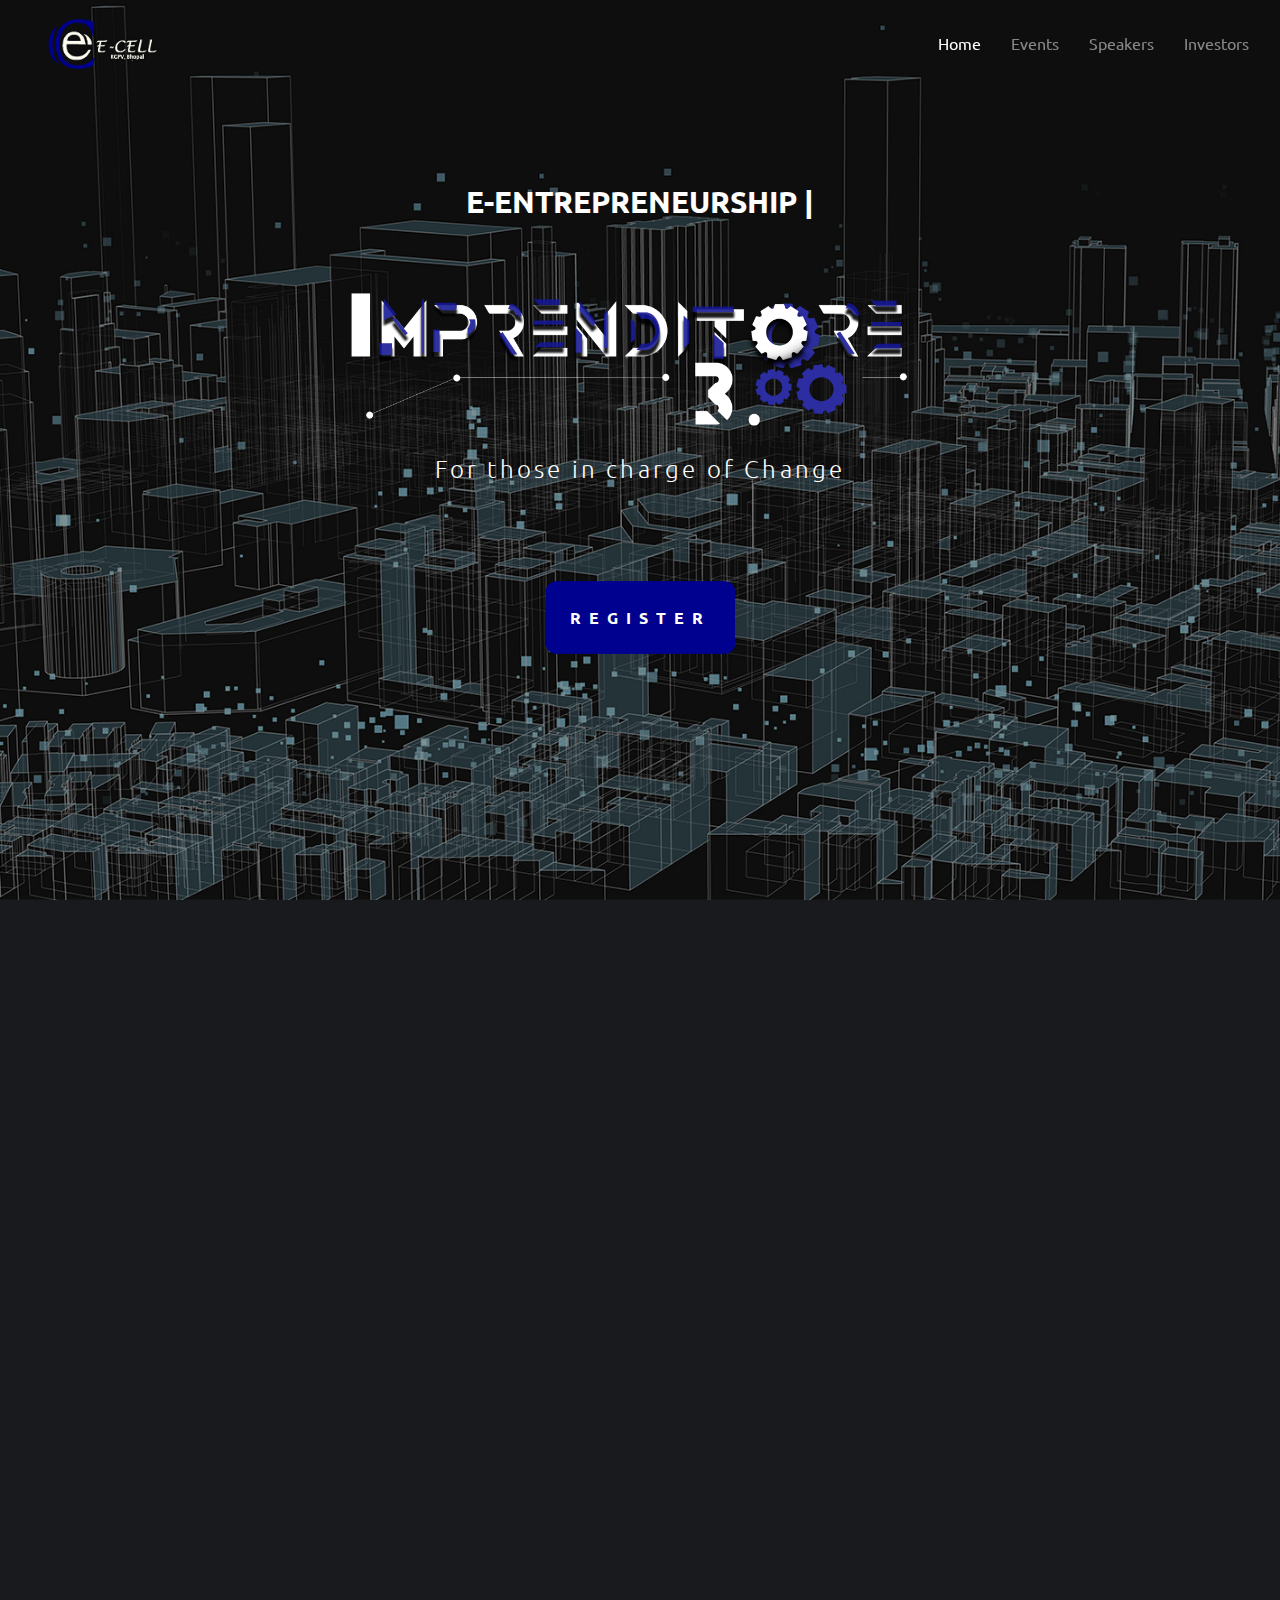
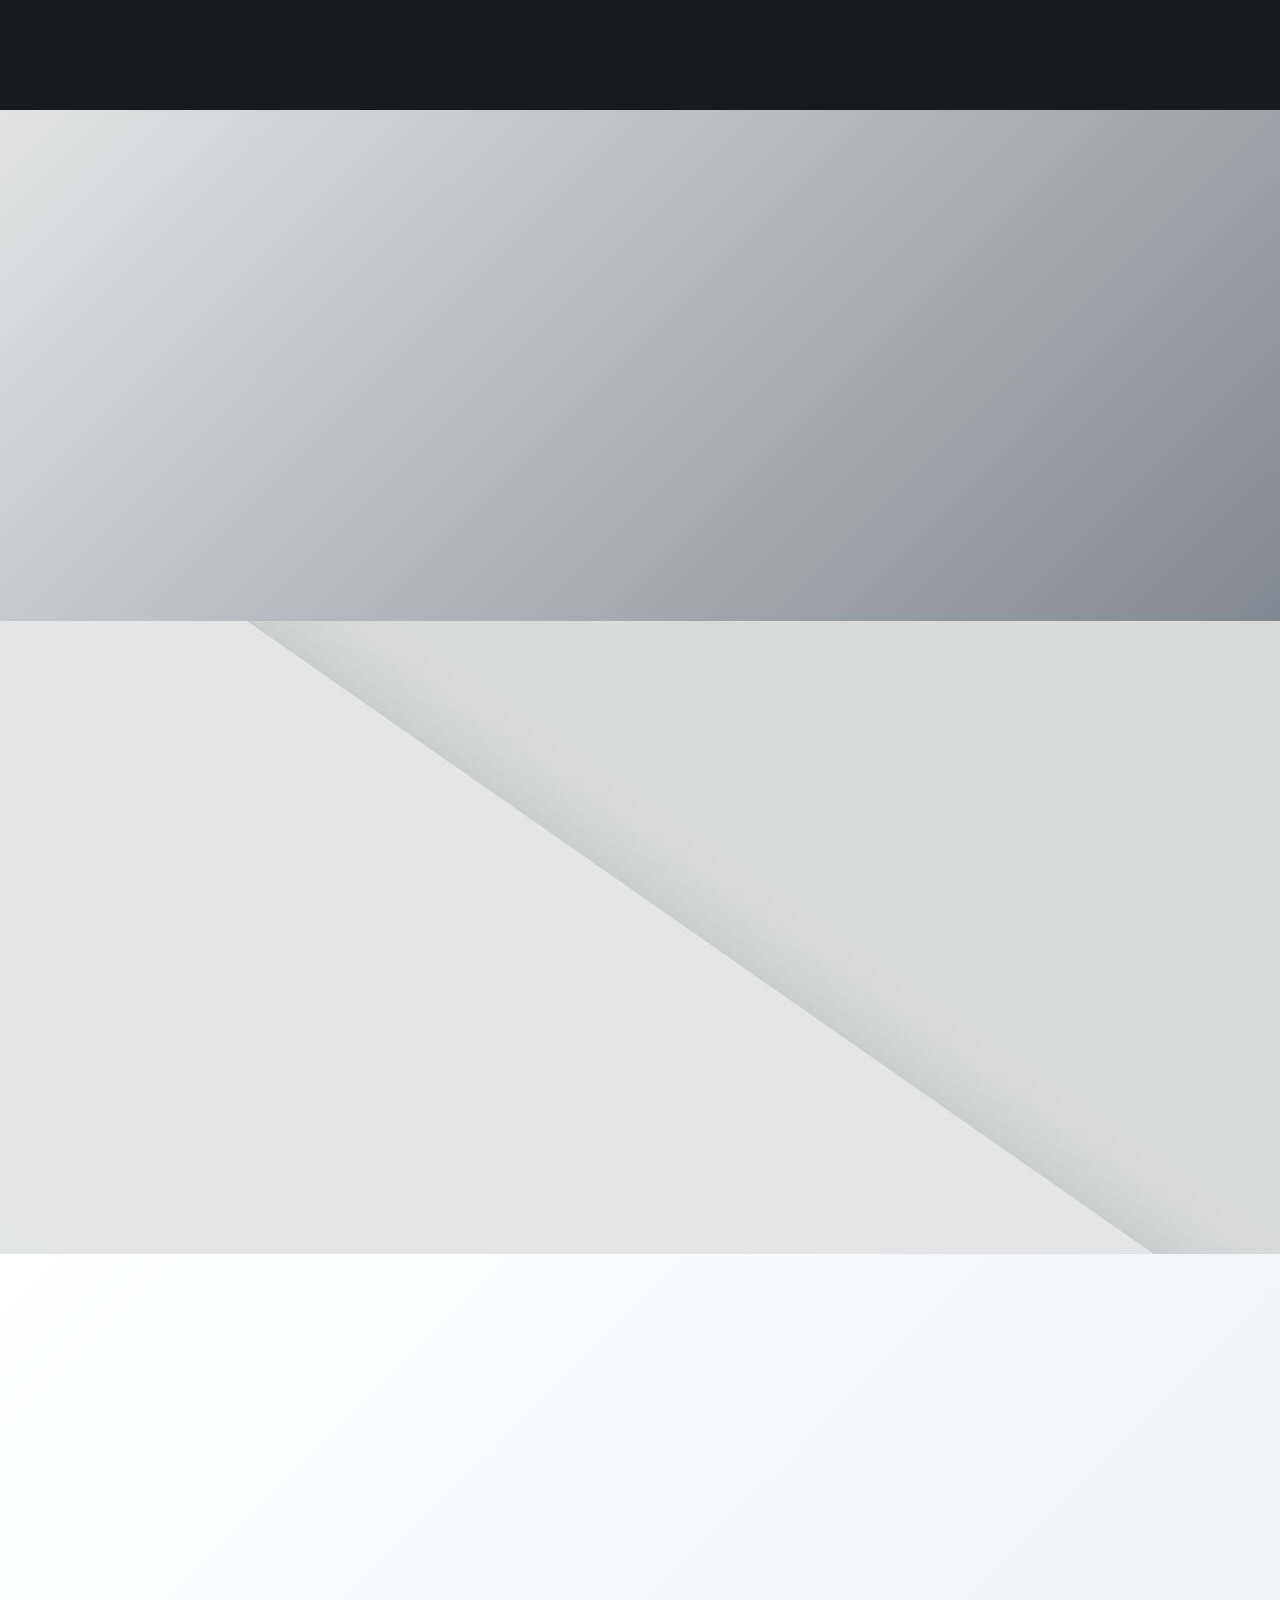
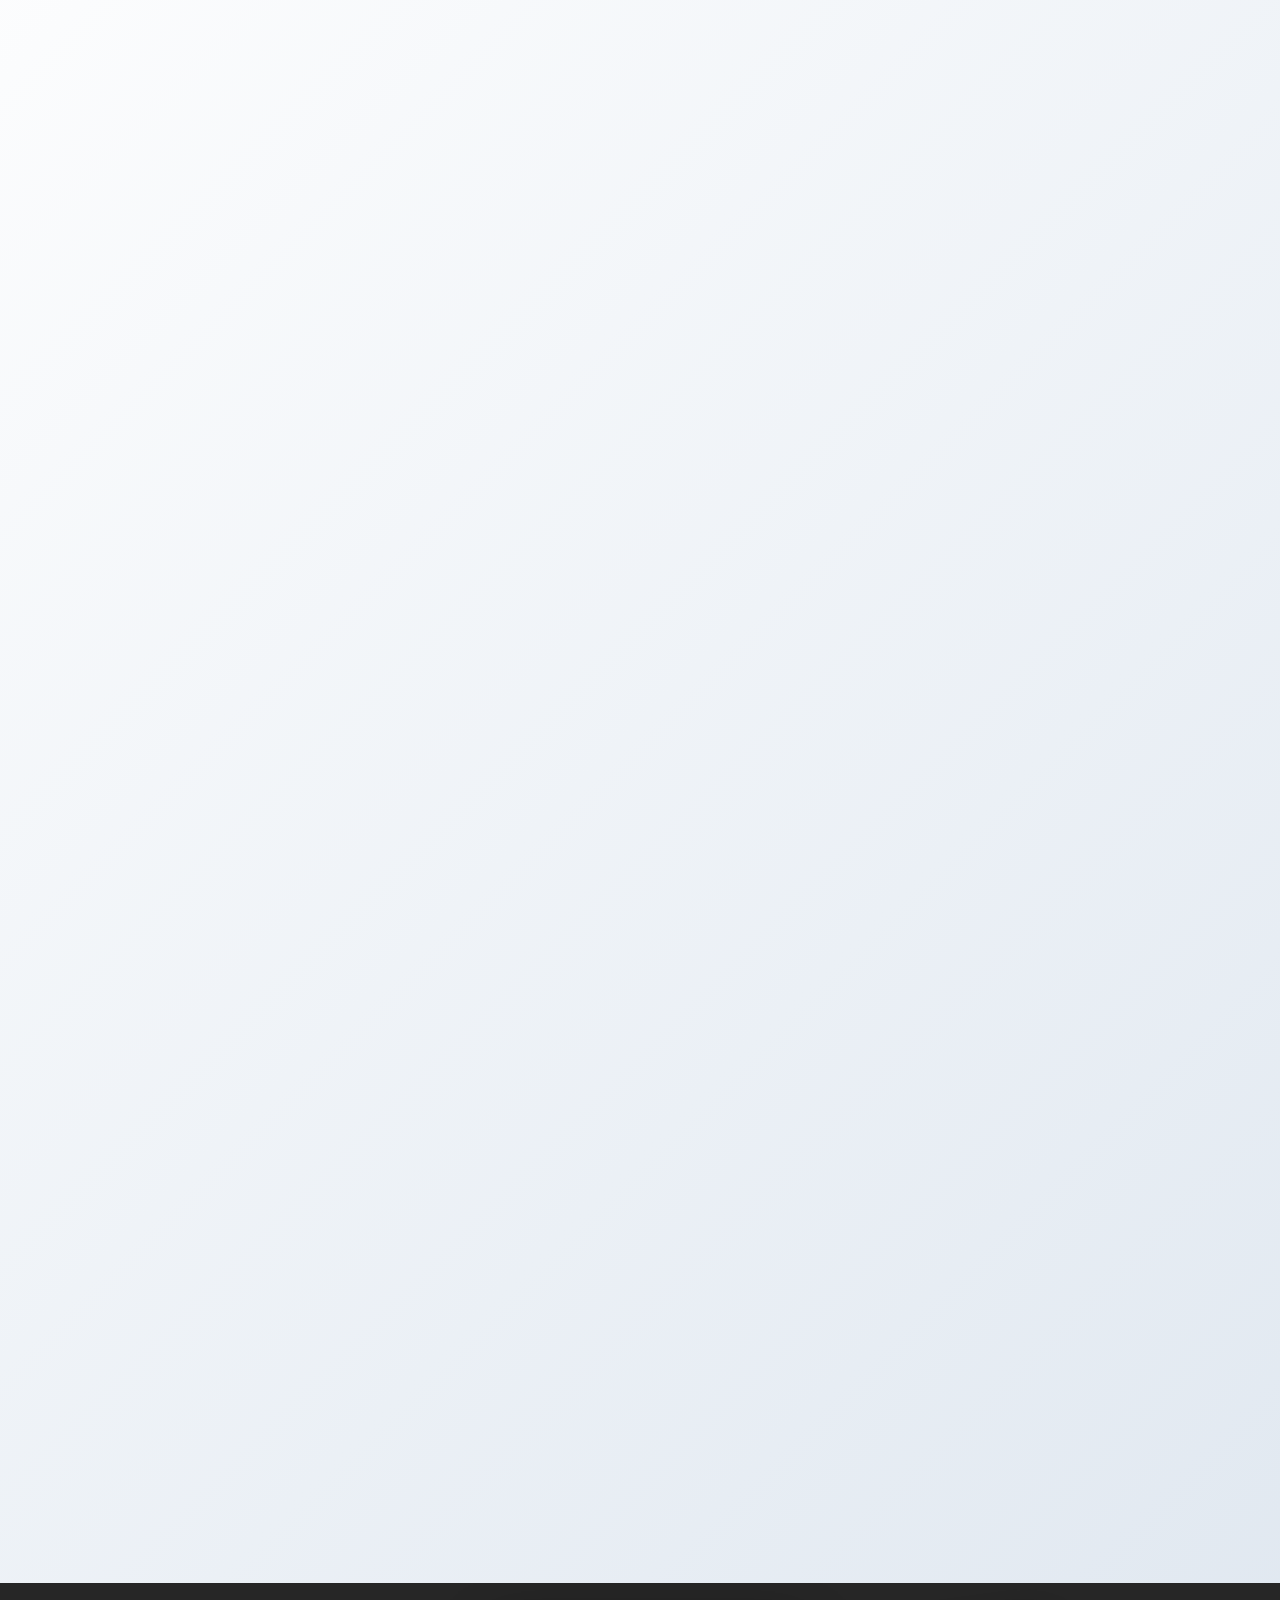
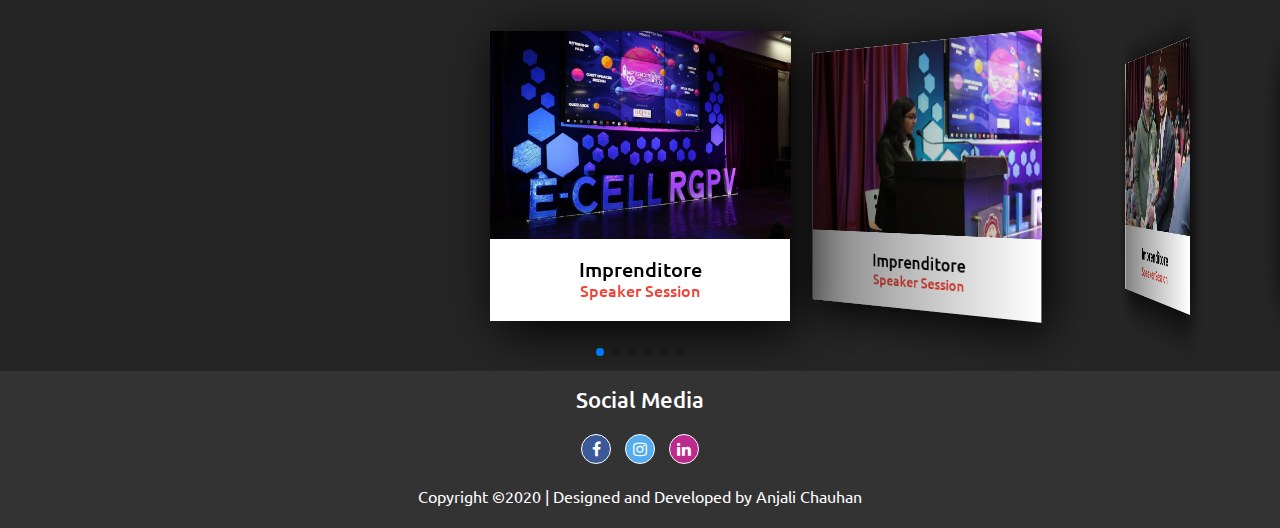
<file: index.html>
<!DOCTYPE html>
<html lang="en">

<head>

	<title>Imprenditore 3.0</title>
	<meta charset="utf-8">
	<meta name="viewport" content="width=device-width, initial-scale=1.0">
	<link rel="icon" href="img/favicon.png">
    <link rel="stylesheet" href="css/swiper.min.css">
	<link rel="stylesheet" href="css/bootstrap.min.css">
	<link rel="stylesheet" href="css/owl.carousel.min.css">
	<link rel="stylesheet" href="https://use.fontawesome.com/releases/v5.8.1/css/all.css">
	<link rel="stylesheet" href="css/animate.min.css" />
	<link rel="stylesheet" href="css/style.css">
	<link rel="stylesheet" href="css/responsive.css">
    <link rel="stylesheet" href="https://stackpath.bootstrapcdn.com/font-awesome/4.7.0/css/font-awesome.min.css">
	
</head>

<body>
	<!-- Loader screen -->
	<div class="se-pre-con"></div>
	<!-- Loader Screen Ends -->
	<!-- Navigation Bar Starts -->
	<div class="container-fluid m-0 p-0">
		<nav class="navbar navbar-expand-md navbar-dark py-0 m-0">
			<a class="navbar-brand Logoecell" href="/">
				<img height ="100px" src="img/Logoecell1.png" alt="">
			</a>
			<a class="toggle" data-toggle="collapse" data-target="#navbarSupportedContent"
				aria-controls="navbarSupportedContent" aria-expanded="false" aria-label="Toggle navigation">
				<div class="h2">
					<i class="fas fa-bars"></i>
				</div>
			</a>
			<div class="collapse navbar-collapse" id="navbarSupportedContent">
				<ul class="navbar-nav ml-auto">
					<li class="nav-item active">
						<a title="Home Navigation" class="nav-link" href="#home">Home</a>
					</li>
					<li class="nav-item">
						<a title="About Navigation" class="nav-link" href="#event">Events</a>
					</li>
					<li class="nav-item">
						<a title="SKills Navigation" class="nav-link" href="#speakers">Speakers</a>
					</li>

					<li class="nav-item">
						<a title="Contact Navigation" class="nav-link" href="#investors">Investors</a>
					</li>
				</ul>
			</div>
		</nav>
	</div>
	<!-- Navigation Bar Ends -->
	<!-- Header Starts -->
	<section>
		<div class="parallax" id="home">
			<div class="title">
				<div class="container">
					<div class="row">
						<div class="col-12 typedtext">
							<div class="type-wrap mb">
								<div id="typed-strings" class="typing">
									<h6>E-ENTREPRENEURSHIP CELL</h6>
									<h6>RGPV </h6>
									<h6>PRESENTS</h6>
									<h6>IMPRENDITORE 3.0</h6>
									<h6>SPONSORED BY</h6>					
									<h6>TEQIP-3</h6>
									<h6>...</h6>					
								</div>
								<span id="typed"></span>
							</div>
							

						</div>
						
						<div class="col-12" id="logo">
				
									<div class="title-brand ">
									     	<div data-wow-duration="2s" class="imp wow animate__animated animate__lightSpeedInRight" style="margin-top: -20%">
												<img src="img/imp3 logo without o.png" id="without">
											</div>
											<div class="nut">
												<img src="img/big blue nut.png" id="bignut">																		
												<img src="img/small nut.png" id="smallnut">																	
												<img src="img/nut.png" id="mediumnut">		
												<img src="img/white wheel.png" id="lettero">													
											</div>
											<p data-wow-duration="2s" class="subtitle wow animate__animated animate__lightSpeedInLeft">For those in charge of Change</p>						
									</div>		
									<div data-wow-duration="2s" class="wow animate__animated animate__zoomInUp">
									  <a class="animated-btn text-white " data-wow-duration="2s" href="form.html">REGISTER</a>
								    </div>
						</div>	
						
						
					</div>
				</div>
			</div>
		</div>
	</section>
	<!-- Header Ends -->
	<!-- Events Starts -->
	
	<div class="events-section " id="event">
		<div class="inner-width">
			<div class="events-titlem wow animate__animated animate__zoomInUp">Events</div>
			<div class="events-container">
				<div class="events-box wow animate__animated animate__backInDown">
					<a href="#pyi"><div class="events-icon">
						<i class="fadeInLeft fas fa-user-secret"></i>
					</div></a>
					<div class="events-title">Pitch Your Idea</div>
				</div>
				<div class="events-box wow animate__animated animate__backInUp">
					<a href="#if"><div class="events-icon">
						<i class="fadeInLeft fa fa-lightbulb"></i>
					</div></a>
					<div class="events-title">Internship Fair</div>
				</div>
				<div class="events-box wow animate__animated animate__backInDown">
					<a href="#ss"><div class="events-icon">
						<i class="fas fa-user-tie"></i>
					</div></a>
					<div class="events-title">Speaker Session</div>
				</div>
				<div class="events-box wow animate__animated animate__backInUp">
					<a href="#ms"><div class="events-icon">
						<i class="fadeInLeft fas fa-video"></i>
					</div></a>
					<div class="events-title">Movie Screening</div>
				</div>
				<div class="events-box wow animate__animated animate__backInDown">
					<a href="#ms"><div class="events-icon">
						<i class="fadeInLeft fas fa-user-secret"></i>
					</div></a>
					<div class="events-title">Startup Trail</div>
				</div>
				<div class="events-box wow animate__animated animate__backInUp">
					<a href="#cc"><div class="events-icon">
						<i class="fadeInLeft fas fa-chalkboard-teacher"></i>
					</div></a>
					<div class="events-title">Carrer Counselling</div>
				</div>
			</div>
		</div>
	</div>
	<!-- Evnts Ends  -->
	<!-- Speakers -->
           <div class="speakero" id="speakers">
			<div class="events-titlem wow animate__animated animate__zoomInUp">Speakers</div>
						<div class="speakersdiv">
							<div class="cards wow animate__animated animate__backInDown">
								<div class="imgBx">
									<img src="img/s1.jpg" alt="">
								</div>
								<div class="content">
									<h4>Founder And CEO</h4>
									<h6>Generic Aadhaar</h6>
									<p>One of India's Youngest, entrepreneur.
										At the age of 16 he made a revolution by 
										starting a pharma based startup known as 
										GENERIC AADHAAR.
									</p>
									
								</div>
							</div>
							<div class="cards wow animate__animated animate__backInUp">
								<div class="imgBx">
									<img src="img/s2.jpg" alt="">
								</div>
								<div class="content">
									<h4>Co-Founder</h4>
									<h6>Chai Sutta Bar</h6>
									<p>A 22 year old boy who belonged to a middle
										class family and was preparing for UPSC exam 
										started Chai Sutta Bar with his friend Anand 
										Nayak and Rahul Patidar.
									</p>
									
								</div>
							</div>
							<div class="cards wow animate__animated animate__backInDown">
								<div class="imgBx">
									<img src="img/s3.jpg" alt="">
								</div>
								<div class="content">
									<h4>Social Media Influencer</h4>
									<h6>Zingy Zest</h6>
									<p>Instagram star known for mainly posting about different
										foods she travels to. Covering both meals she makes and 
										one she enjoys.
									</p>
									
								</div>
							</div>
						</div>
					</div>
	<!-- Speakers Ends -->
	<!-- Investors -->
	<section id="investors" class="investors">
		<h2 class="wow animate__animated animate__zoomInUp" data-wow-duration="1s">Investors</h2>
        <br>
		<div class="card-deck">
			<div class="card wow animate__animated animate__backInDown">
			  <img class="card-img-top" src="img/i1.jpg" alt="Card image cap">
			  <div class="card-body">
				<h5 class="card-title">Pradeep Karambelkar</h5>
				<p class="card-text">Founder Vision Advisory</p>
			  </div>			  
			</div>
			<div class="card wow wow animate__animated animate__backInUp">
			  <img class="card-img-top" src="img/i2.jpg" alt="Card image cap">
			  <div class="card-body">
				<h5 class="card-title">Mayank Rajput</h5>
				<p class="card-text">Founder Robomaniax</p>
			  </div>
			</div>
			<div class="card wow animate__animated animate__backInDown">
			  <img class="card-img-top" src="img/i3.jpg" alt="Card image cap">
			  <div class="card-body">
				<h5 class="card-title">Manish Johari</h5>
				<p class="card-text">Senior Vice President Lwad Angels</p>
			  </div>
			</div>
		  </div>
		
	</section>
	<!-- Investors Ends -->
	<!-- About events-->
	<section id="aboute">
		<h2 class="wow animate__animated animate__zoomInUp text-center headae" data-wow-duration="1s">About Events</h2>
		<div class="container wow animate__animated animate__backInRight eventsdiv" id="pyi">
			<div class="row">
				<div class="col-4">
					<div class="img-wrap">
						<img src="img/idea-2516126_1280.png" alt="">
					</div>
				</div>
						<div class="col-8 aecontent">
					<h2 class=" text-dark">Pitch Your Idea</h2>
					<p class=" text-dark">It is a platform for the students where they can pitch their 
						rotten ideas in front of the leading pioneers of Entrepreneurship. Furthermore, 
						students can also cease the opportunity to get mentored by these great entrepreneurs. 
						Coming up with creative ideas is easy; selling them to strangers is hard.

					</p>
        		</div>
			
			</div>
			</div>
		</div>
		<div class="container wow animate__animated animate__backInLeft eventsdiv" id="if">
			<div class="row">
				<div class="col-4">
					<div class="img-wrap">
						<img src="img/business-3064400_1280.png" alt="">
					</div>
				</div>
						<div class="col-8 aecontent">
					<h2 class=" text-dark">Internship Fair</h2>
					<p class=" text-dark">This job/internship fair aims at helping students
						 build lasting business connections.Students will have a chance to represent themselves
						 in front of potential employers and learn what they are looking for in 
						 their interns. It will be a platform for upcoming start-ups to converge manpower.
					</p>
        		</div>
			
			</div>
			</div>
		</div>
		<div class="container wow animate__animated animate__backInRight eventsdiv" id="ss">
			<div class="row">
				<div class="col-4">
					<div class="img-wrap">
						<img src="img/politician-148838_1280.png" alt="">
					</div>
				</div>
						<div class="col-8 aecontent">
					<h2 class=" text-dark">Speaker Session</h2>
					<p class=" text-dark">If you can speak, you can influence; if you can influence
						, you can change lives". E-cell RGPV has taken this initiative to organize 
						a motivating and inspiring speaker session by some prominent leaders. 
						A session from which we promise that inspiration will be at your fingertips"
					</p>
        		</div>
			
			</div>
			</div>
		</div>
		<div class="container wow animate__animated animate__backInLeft eventsdiv" id="ms">
			<div class="row">
				<div class="col-4">
					<div class="img-wrap">
						<img src="img/theater-158168_1280.png" alt="">
					</div>
				</div>
				<div class="col-8 aecontent">
					<h2 class=" text-dark">Movie Screening</h2>
					<p class=" text-dark">
					 An inspirational movie is something which brings a change within an 
					 individual. It inspires the person to do something beyond his or her 
					 scope. Therefore, we will be organising a movie screening during the 
					 event. Going beyond your limits gets you closer to the success.
				      
					</p>
        		</div>
			
			</div>
			</div>
		</div>
		<div class="container wow animate__animated animate__backInRight eventsdiv" id="cs">
			<div class="row">
				<div class="col-4">
					<div class="img-wrap">
						<img src="img/child-3326960_1280.png" alt="">
					</div>
				</div>
				<div class="col-8 aecontent">
				<h2 class=" text-dark">Counselling Session</h2>
				<p class=" text-dark">
				Interviews are the prime part of the placement process. Anything and everything 
				you do here, be it your walk in the hall, your way of talking, your sitting posture, 
				sets the tone for the rest of the interview. So here is the opportunity to 
				get the hang of interviews from our exceedingly experienced mentors.
				</p>
        		</div>
			
			</div>
			</div>
		</div>
	</section>
    <!-- About events ends-->

<!-- Images  -->
	<div class="swiper-container">
		<div class="swiper-wrapper">
		  <div class="swiper-slide">
			  <div class="imagebx">
				  <img src="img/c1.jpg" alt="">
			  </div>
			  <div class="details">
				  <h3>Imprenditore<br><span>Speaker Session</span></h3>
			  </div>
		  </div>	 
		  <div class="swiper-slide">
			<div class="imagebx">
				<img src="img/c2.jpg" alt="">
			</div>
			<div class="details">
				<h3>Imprenditore<br><span>Speaker Session</span></h3>
			</div>
		</div>	 
		<div class="swiper-slide">
			<div class="imagebx">
				<img src="img/c3.jpg" alt="">
			</div>
			<div class="details">
				<h3>Imprenditore<br><span>Speaker Session</span></h3>
			</div>
		</div>	 
		<div class="swiper-slide">
			<div class="imagebx">
				<img src="img/c4.jpg" alt="">
			</div>
			<div class="details">
				<h3>Imprenditore<br><span>Speaker Session</span></h3>
			</div>
		</div>	 
		<div class="swiper-slide">
			<div class="imagebx">
				<img src="img/c5.jpg" alt="">
			</div>
			<div class="details">
				<h3>Imprenditore<br><span>Speaker Session</span></h3>
			</div>
		</div>	 
		<div class="swiper-slide">
			<div class="imagebx">
				<img src="img/c6.jpg" alt="">
			</div>
			<div class="details">
				<h3>Imprenditore<br><span>Speaker Session</span></h3>
			</div>
		</div>	 
		</div>
		<!-- Add Pagination -->
		<div class="swiper-pagination"></div>
	  </div>
    <!-- images ends-->
	<!-- Footer Start -->
	<section>
		<div id="footer" class="footer text-center ">

			<div class="container">
				<h6>Social Media</h6>
				<div class="socials">
					<a href="https://www.facebook.com/ECellRGPV/"><i class="fa fa-facebook"></i></a>
					<a href="https://www.instagram.com/ecell_rgpv/?hl=en"><i class="fa fa-instagram"></i></a>
					<a href="https://www.linkedin.com/company/e-entrepreneurship-cell-rgpv/?originalSubdomain=in"><i class="fa fa-linkedin"></i></a>
					
				</div>
				<div class="copyright">
					Copyright &copy;2020 | Designed and Developed by Anjali Chauhan
				</div>
			</div>
		</div>
		
	</section>



	<!-- Footer Ends -->
	<script src="js/swiper.min.js"></script>
	<script src="js/jquery.min.js"></script>
	<script src="js/bootstrap.min.js"></script>
	<script src="js/typed.min.js"></script>
	<script src="js/owl.carousel.min.js"></script>
	<script src="js/wow.min.js"></script>
	<script src="js/script.js"></script>
</body>

</html>
</file>
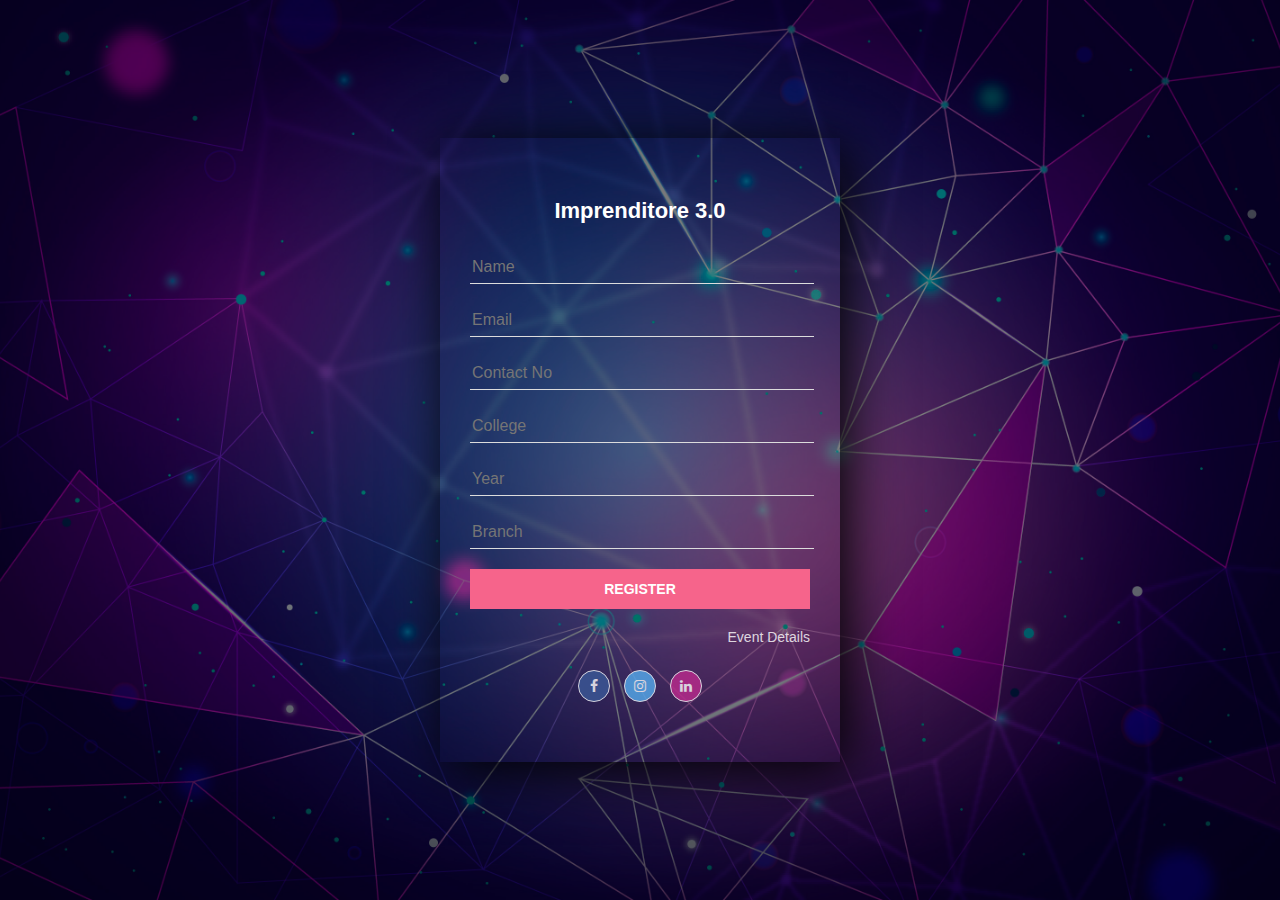
<file: form.html>
<!DOCTYPE html>
<html lang="en">
<head>
    <meta charset="UTF-8">
    <meta name="viewport" content="width=device-width, initial-scale=1.0">
    <title>Register</title>
    <link rel="icon" href="img/favicon.png">
    <link rel="stylesheet" href="css/form.css">
	<link rel="stylesheet" href="css/responsive.css">
    <link rel="stylesheet" href="https://use.fontawesome.com/releases/v5.8.1/css/all.css">
    <link rel="stylesheet" href="https://stackpath.bootstrapcdn.com/font-awesome/4.7.0/css/font-awesome.min.css">
</head>
<body>
    <div class="wrapper">
        <h1>Imprenditore 3.0</h1>
        <form action="">
            <input type="text" placeholder="Name">
            <input type="email" placeholder="Email">
            <input type="text" placeholder="Contact No">
            <input type="text" placeholder="College">
            <input type="text" placeholder="Year">      
            <input type="text" placeholder="Branch">
            <input type="button" value="REGISTER" onclick="location.href='formsuccess.html';">
        </form>
        <div class="bottom-text">
            <a href="index.html">Event Details</a>
        </div>
        <div class="socials">
            <a href="https://www.facebook.com/ECellRGPV/"><i class="fa fa-facebook"></i></a>
            <a href="https://www.instagram.com/ecell_rgpv/?hl=en"><i class="fa fa-instagram"></i></a>
            <a href="https://www.linkedin.com/company/e-entrepreneurship-cell-rgpv/?originalSubdomain=in"><i class="fa fa-linkedin"></i></a>
            
        </div>
    </div>
    <div id="overlay-area"></div>
</body>
</html>
</file>
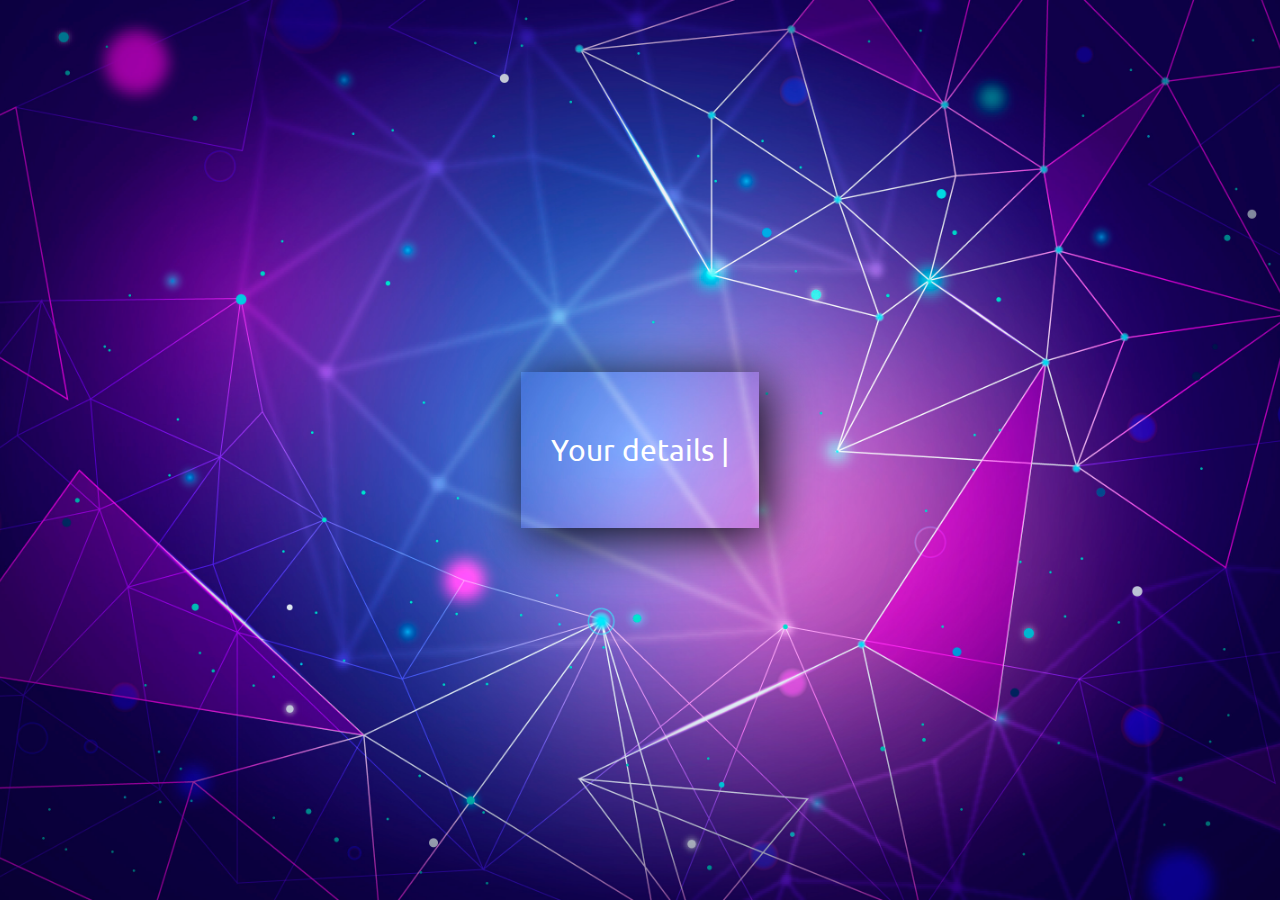
<file: formsuccess.html>
<!DOCTYPE html>
<html lang="en">
<head>
    <meta charset="UTF-8">
    <meta name="viewport" content="width=device-width, initial-scale=1.0">
    <title>Success</title>
    <link rel="icon" href="img/favicon.png">
	<link rel="stylesheet" href="css/owl.carousel.min.css">
	<link rel="stylesheet" href="https://use.fontawesome.com/releases/v5.8.1/css/all.css">
	<link rel="stylesheet" href="css/animate.min.css" />
	<link rel="stylesheet" href="css/style.css">
    <link rel="stylesheet" href="css/responsive.css">
    <link rel="stylesheet" href="css/form.css">
    <link rel="stylesheet" href="https://stackpath.bootstrapcdn.com/font-awesome/4.7.0/css/font-awesome.min.css">
</head>
<body>
    <div class="wrapperss">
        <div class="col-12 typedtext">
            <div class="type-wrap mb">
               <div id="typed-strings" class="typing wrapperss">
                   <h1>Your details has been saved Successfully !</h1>				
                   <h1>You will get your Imprenditore ID through email.</h1>
                     <h1>Came along with you Imprenditore Id</h1>					
                </div>
                <span id="typed"></span>
                </div>
         </div>
    </div>
        <script src="js/jquery.min.js"></script>
        <script src="js/typed.min.js"></script>
        <script src="js/wow.min.js"></script>
        <script src="js/script.js"></script>

    </body>
</html>
</file>
<file: css/style.css>
@import url("https://fonts.googleapis.com/css2?family=Ubuntu");
html {
  scroll-behavior: smooth;
}
html,
body {
  margin: 0;
  padding: 0;
  color: #ffffff;
  font-family: 'Ubuntu', sans-serif;
}

/* Loader Screen  */
.se-pre-con {
  position: fixed;
  left: 0px;
  top: 0px;
  width: 100%;
  height: 100%;
  z-index: 9999;
  background: url(Preloader.gif) center no-repeat #fff;
}



/* Navigation bar */
.navbar {
  position: fixed;
  width: 100%;
  z-index: 999999;
  background-color: transparent;
  transition-duration: 0.5s;
}

.navbar .navbar-brand {
  padding-left: 0px;
}

.navbar .navbar-brand h1 {
  font-size: 24px;
  font-weight: bold;
}

.toggle {
  display: none;
}

.navbar-expand-md .navbar-nav .nav-link {
  transition-duration: 0.5s;
  border-radius: 10px;
  padding: 15px;
}

.navbar-expand-md .navbar-nav .nav-link:hover {
  background-color: #ffffff;
  color: #000000;
}
.Logoecell img {
  width: 7rem;
  margin: 0.5rem 0 0.5rem 2rem ;
  height: auto;
}
/* Navigation bar ends */
/* Title Starts  */
.parallax {
  background-color: #000000;
  background-image: url(../img/page1.jpg);
  background-attachment: fixed;
  height: 100vh;
  background-position: center;
  background-repeat: no-repeat;
  background-size: cover;
}

.typedtext{
  margin-top: 7rem;
  margin-bottom: 3rem;
}

.owl-carousel .owl-item img {
  margin-left: auto;
  margin-right: auto;
  width: 80%;
}

div.type-wrap {
  font-size: 30px;
}

.type-wrap #typed {
  white-space: pre;
}

.title {
  position: relative;
  color: #fff;
  text-align: center;
  font-weight: bold;
  top: 40%;
  left: 50%;
  transform: translate(-50%, -50%);
}

.subtitle{
  margin-top: -20%;
  font-size: 1.5rem;
  font-weight:50 !important;
  letter-spacing: 0.2rem;
}
/* Title Ends */

 /*Button*/
.animated-btn {
  padding: 1.5rem;
  margin-top: 5rem;
  display: inline-block;
  text-align: center;
  background: #010190;
  position: relative;
  border-radius: 10px;
  letter-spacing: 0.5rem;
}

.animated-btn::before, .animated-btn::after {
  content: '';
  display: block;
  position: absolute;
  top: 0;
  right: 0;
  bottom: 0;
  left: 0;
  background:#010190;
  animation: ripple-1 2s infinite ease-in-out;
  z-index: -1;
  border-radius: 10px;

}

.animated-btn::after {
  animation: ripple-2 2s infinite ease-in-out;
  animation-delay: 0.5s;
  border-radius: 10px;

}

.animated-btn:hover{
  background: #1818c1;
}
a:hover{
  text-decoration: none;
}
@keyframes ripple-1 {
  0% {
      transform: scale(1);
      opacity: 1;
  }

  100% {
      transform: scale(1.2);
      opacity: 0;
  }
}

@keyframes ripple-2 {
  0% {
      transform: scale(1);
      opacity: 1;
  }

  100% {
      transform: scale(1.4);
      opacity: 0;
  }
}

/*Button ends*/

/*Main Logo*/
#without {
  width: 100%;
  display: block;
  margin-left: auto;
  margin-right: auto;
  position: relative;
}

.title-brand {
  max-width: 730px;
  margin: 0 auto;
  position: relative;
  text-align: center;
  color: #FFFFFF;
  display: block;
}



#bignut {
  z-index: -1;
  width: 9%;
  display: block;
  margin-left: 65.6%;
  margin-right: auto;
  margin-top: -40%;
  position: absolute;
}

#smallnut {
  z-index: 4;
  width: 5%;
  display: block;
  margin-left: 65.8%;
  margin-right: auto;
  margin-top: -31%;
  position: absolute;
  overflow: hidden;
  color: white;
}

#mediumnut {
  z-index: 5;
  width: 7%;
  display: block;
  margin-left: 71.4%;
  margin-right: auto;
  margin-top: -31.8%;
  position: absolute;
}

#lettero {
  z-index: 1;
  width: 9.2%;
  display: block;
  margin-left: 64.5%;
  margin-right: auto;
  margin-top: -40%;
  position: absolute;
}

/* Events Starts  */
.events-section{
  /* background: url(../img/event.jpg); */
  background-size: cover;
  background-color: #181a1d;
  padding:60px 0;
}

.inner-width{
  width:100%;
  max-width:1200px;
  margin:auto;
  padding: 0 20px;
  overflow: hidden;
}

.events-title{
  text-align: center;
  color: #ddd;
  text-transform: uppercase;
  font-size: 30px;
}

.events-container{
  display: flex;
  flex-wrap: wrap;
  justify-content: center;
}

.events-box{
  max-width: 33.33%;
  width: 20rem;
  padding: 10px;
  text-align: center;
  color: #ddd;
  cursor: pointer;
  margin-bottom: 2rem;
  margin-top: 2rem;
}
.events-icon{
  display: inline-block;
  width: 8rem;
  height: 8rem;
  border: 3px solid #82ccdd;
  color:#82ccdd;
  transform: rotate(45deg);
  margin-bottom: 50px;
  margin-top: 16px;  
  transition: 0.3s linear;
}

.events-icon i{ 
  line-height: 8rem;
  transform: rotate(-45deg);
  font-size: 3.5rem;
}

.events-box:hover .events-icon{
  background: #82ccdd;
  color: #ddd;
}

.events-title{
  font-size: 18px;
  text-transform: uppercase;
  margin-bottom:10px ;
}
.events-titlem{
  color: #fff;
  font-size: 40px;
  text-align: center;
}


/* Event Ends  */
/* speakers start  */

.speakers h2 {
  margin-top: 30px;
  color: #000000;
  font-size: 40px;
  
}
.speakero{
  /* background: #2d3a40; */
  padding: 4rem 0 6rem 0;
  background: linear-gradient(-45deg, #2d3a40 ,#E3E3E3,#5D6874,#E3E3E3 );
  background-size: 400% 400%;
  animation: gradient 5s ease infinite;
}

@keyframes gradient {
0% {
  background-position: 0% 50%;
}
50% {
  background-position: 100% 50%;
}
100% {
  background-position: 0% 50%;
}
}



.speakersdiv{
  margin-top: 3rem;
  position: relative;
  display: flex;
  justify-content: center;
  align-items: center;
  flex-wrap: wrap;
}

.speakersdiv .cards{
  max-width: 300px;
  height: 215px;
  background: #fff;
  margin: 30px 50px;
  padding:20px 15px;
  display: flex;
  flex-direction: column;
  box-shadow: 0 5px 20px rgba(0,0,0,0.5);
  transition: 0.3s ease-in-out;
}

.speakersdiv .cards:hover{
  height:420px;
}

.speakersdiv .cards .imgBx{
  position: relative;
  top: -40px;
  z-index: 1;
  box-shadow: 0 5px 20px rgba(0,0,0,0.2);
}

.speakersdiv .cards .imgBx img{
    max-width: 100%;
   border-radius: 4px;
}

.speakersdiv .cards .content {
  position: relative;
  margin-top: -140px;
  padding: 10px 15px;
  text-align: center;
  color: #111;
  visibility: hidden;
  opacity: 0;
  transition: 0.3s ease-in-out;
  padding-top: 2rem;
}

.speakersdiv .cards:hover .content{
  visibility: visible;
  opacity: 1;
  margin-top: -40px;
  transition-delay:0.3s ;
}

.cards h4{
  font-size: 1.2rem;
  color:purple;
}

.cards h6{
  font-size: 0.9rem;
  color:grey;
}
/* speakers end  */
/* investors */
.investors {
  color: #000000;
  text-align: center;
  overflow: hidden;
  margin-top: -2rem;
  background: url(../img/inv\ \(2\).jpg);
  /* background: #e4e4e4; */
  padding: 2rem 0 6rem 0;
}

.investors h2 {
  margin-top: 3.5rem !important;
  font-size: 40px;
  margin-bottom: 3rem;
}
.card h5{
  font-weight: bold;
}
 .card{
  margin: 0 3rem;
  border: none;
  max-width: 20rem;
  background-color: transparent;
 }
 .card-deck{
   margin:0 15%;
 }

.investors img {
  width: 15rem;
  height: 15rem;
  padding: 20px;
  border-radius: 100%;
  margin: auto;
  padding: 10px;
  box-shadow: 0 0 10px #999999 ;
}
/*investors Ends  */
/*About Events*/
.headae{
  margin-top: 2rem;
}
.eventsdiv{
  margin: 4rem auto;
}
.img-wrap{
  width: 100%;
}
.img-wrap img{
  width:80%;
  padding: 10px;
  border-radius: 50%;
  box-shadow: 0 0 10px #999999 ;
}
.aecontent{
  padding-top:1rem;
  margin-top: -3rem;
}

#aboute{
  margin-top: -4.2rem;
  background: linear-gradient(-45deg,#ffffff,#ffffff,#D7E1EC,#FFFFFF  );

  /* background-image: url(../img/ae.jpg); */
  padding-bottom: 2rem;
  background-size: 400% 400%;
  animation: gradient 5s ease infinite;
}

@keyframes gradient {
0% {
  background-position: 0% 50%;
}
50% {
  background-position: 100% 50%;
}
100% {
  background-position: 0% 50%;
}
}
#aboute h2{
 padding-top: 4rem;
  font-size: 40px;
  color: #000000;
  margin-bottom: 5px;
}
/*About Events*/
/* Footer  */

.footer i:hover {
  opacity: 0.7;
}


.footer {
  background-color: #333333;
  padding: 1rem 0 0rem 0;
}

.footer .soc {
  display: inline-block;
  margin: 4px;

}

.copyright {
  font-size: 1rem;
  text-align: center;
  padding: 20px;
}
 
.footer h6{
  font-size: 1.4rem;
  margin-bottom: 20px;
  color: #fff;
}
.socials{
  text-align: center;
}

.socials a{
  width: 30px;
  height: 30px;
  display: inline-block;
  border: 1px solid #fff;
  border-radius: 50%;
  margin: 0 5px;
}

.socials a:nth-child(1){
  background: #3b5998;
}
.socials a:nth-child(2){
background: #55acee;
}
.socials a:nth-child(3){
background: #bc2a8d;
}

.socials a i{
padding: 6px 0;
color: #fff;
}
/* Footer Ends  */

/*images*/
.swiper-container {
  width: 100%;
  height: auto;
  padding-top: 3rem;
  padding-bottom: 50px;
  background: #262626;
}
.swiper-slide {
  background-position: center;
  background-size: cover;
  width: 300px;
  height: 290px;
  background: #fff;
  box-shadow: 8px 8px 50px #000;
}

.imagebx img{
  width: 18.8rem;
  height: 13rem;
}

.swiper-slide .details{
  box-sizing: border-box;
  font-size: 20px;
  padding: 20px;
  height: 2rem;
}

.swiper-slide .details h3{
  margin: 0;
  padding: 0;
  font-size: 20px;
  text-align: center;
  line-height: 20px;
  color: #000000;
}

.swiper-slide .details h3 span{
  font-size: 16px;
  color: #f44336;
}
</file>
<file: css/responsive.css>
@media(max-width:768px) {
    div.type-wrap {
        font-size: 20px;
    }

    .navbar-expand-md .navbar-nav {
        margin-left: 0;
        text-align: center;
        background-color: #000000;

    }

    .navbar-brand {
        padding: 10px;
    }
    
.Logoecell img {
    width: 5rem;
    height: auto;
    margin: 0.5rem 0 0.5rem 1rem ;
}
    .toggle {
        display: block;
    }

    .event i {
        font-size: 30px;
        padding: 10px
    }
    .event p{
        font-size: 1rem;
    }

    .owl-carousel .owl-item img {
        width: 100%;
    }

    .single-promo {
        margin-left: 0px;
        margin-right: 0px;
        height: 8rem;
        width: auto;
    }
    .event h2 {
        font-size: 30px;
      }
    .speakers h2 {
        font-size: 30px;
        margin-bottom: 0.5rem;
        margin-top: 20px;
      }

      .card-deck{
        margin:0 ;
      }
      .investors h2 {
        font-size: 30px;
        margin-bottom: 0.5rem;
        margin-top: 20px;
      }
      .events-box{
        max-width: 45%;
    
      }
      
.events-icon{
  width: 5rem;
  height: 5rem;
}

.events-icon i{ 
  line-height: 5rem;
  font-size: 2.2rem;
}

.events-titlem{
  font-size: 30px;
}
.events-title{
  font-size: 15px;
}     .aecontent{
  padding-top:0.4rem;
}
      .aboutevents{
          font-size: 10px;
      }
      .aboutevents h2 {
        margin-top: 3.5rem !important;
        font-size: 30px;
      }
      .aboutevents h3 {
        font-size: 20px;
      }
    .footer img {
        width: 80%;
    }
    .footer h6{
      font-size: 0.9rem;
    }
    .footer i {
        padding: 12px;
    }
    .subtitle{
        font-size: 1rem;
    }
    .animated-btn{
        font-size: 0.7rem;
        padding: 1rem;
    }
    .copyright {
        font-size: 0.7rem;
      }
      .headae{
        font-size: 30px !important;
      }
      #aboute h2{
        font-size: 10px;
        color: #000000;
        margin-bottom: 2px;
        padding-top: 3rem;
      }
      #aboute p{
        font-size: 7px;
      }
      .img-wrap img{
          width: 100%;
      }
      .speakersdiv .cards{
        height: 150px;
      }
}
</file>
<file: css/form.css>
/*Form*/
body{
    margin: 0;
    padding:0;
    background-image: url(../img/formbg.jpg);
    background-size: cover;
    font-family: 'Ubuntu', sans-serif;
    background-attachment: fixed;
    height: 100vh;
    background-position: center;
    background-repeat: no-repeat;
  }

  .wrapper{
      width: 400px;
      height: auto;
      color:#000;
      top: 50%;
      left: 50%;
      padding: 60px 30px;
      position: absolute;
      transform: translate(-50%, -50%);
      box-sizing: border-box;
      box-shadow: 8px 8px 50px #000;
  }

  .wrapperss{
    width: auto;
    height: auto;
    color:#fff;
    top: 50%;
    left: 50%;
    padding: 60px 30px;
    position: absolute;
    transform: translate(-50%, -50%);
    box-sizing: border-box;
    box-shadow: 8px 8px 50px #000;
}
.typedtext{
    margin:0 !important;
}

  h1{
      margin: 0;
      padding: 0;
      font-weight: bold;
      font-size: 22px;
      color:#fff;
      text-align: center;
      margin-bottom: 8%;
  }

  .wrapper input{
      width: 100%;
      margin-bottom: 20px;
  }
  .wrapper input[type=text], .wrapper input[type=email]{
      border: none;
      border-bottom: 1px solid #ddd;
      background: transparent;
      outline: none;
      height: 30px;
      font-size: 16px;
      opacity: 1;
      color:#ccc;
  } 

  .wrapper input[type=button]{
      border: none;
      outline: none;
      height: 40px;
      background: #f6648b;
      color: #fff;
      font-size: 14px;
      font-weight: bold;
  }
  
  .wrapper input[type=button]:hover{
      cursor: pointer;
  }

  .wrapper a{
      font-size: 14px;
      text-decoration: none;
      color:#fff;
      opacity: 0.8;
  }

  .wrapper a:hover{
      color: #fff;
      opacity: 1;
  }

  .bottom-text{
      color: #fff; 
  }

  .bottom-text a{
      float:right;
  }
  .socials{
      margin-top: 12%;
      text-align: center;
  }

  .socials a{
      width: 30px;
      height: 30px;
      display: inline-block;
      border: 1px solid #fff;
      border-radius: 50%;
      margin: 0 5px;
  }

  .socials a:nth-child(1){
      background: #3b5998;
  }
  .socials a:nth-child(2){
    background: #55acee;
}
.socials a:nth-child(3){
    background: #bc2a8d;
}

.socials a i{
    padding: 8px 0;
}

#overlay-area{
    position:absolute;
    background-color: rgba(0,0,0,0.5);
    z-index: -5;
    height:100%;
    width:100%;
    top:0;
    bottom:0;
}

@media(max-width:768px){
    h1{
        font-size:30px !important;
    }
    .type-wrap{
        font-size:13px !important;
    }
    
  .wrapper{
    width: 300px;
    padding: 1.5rem 1rem;
   }
   .wrapper input[type=text], .wrapper input[type=email]{
    height: 25px;
    font-size: 12px;
    opacity: 1;
    color:#ccc;
} 
}
 /*Form Ends*/
</file>
